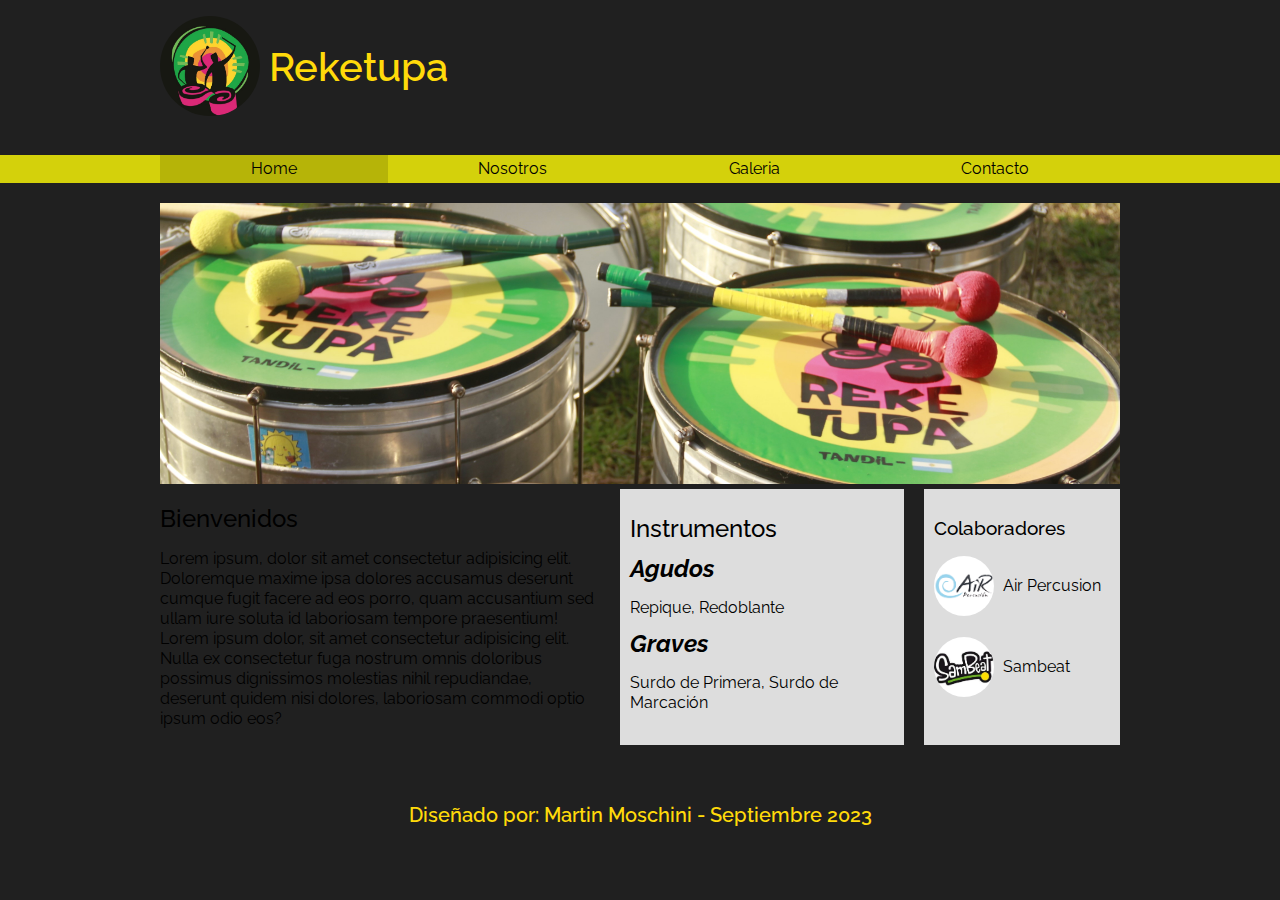
<file: index.html>
<!DOCTYPE html>
<html lang="en">

<head>
    <meta charset="UTF-8">
    <meta name="viewport" content="width=device-width, initial-scale=1.0">
    <title>Reketupa</title>
    <link
        href="https://fonts.googleapis.com/css2?family=Open+Sans:wght@300;400;700&family=Raleway:ital,wght@0,300;0,700;1,400&display=swap"
        rel="stylesheet">
    <link rel="stylesheet" href="css/normalize.css">
    <link rel="stylesheet" href="css/Reketupa.css">
    <style>
        body{
            background-image: url(Reketupa/imagene/Fondo1.jpg);
            background:  #202020;
        }
    </style>
</head>

<body>
    <header>
        <div class="logo holder">
            <img src="Reketupa/imagene/logo Completo - copia.JPG" alt="Reketupa-Logo" width="100">
            <h1>Reketupa</h1>
        </div>
    </header>
    <nav>
        <ul class="holder">
            <li><a class="activo" href="index.html">Home</a></li>
            <li><a href="nosotros.html">Nosotros</a></li>
            <li><a href="galeria.html">Galeria</a></li>
            <li><a href="contacto.html">Contacto</a></li>
        </ul>

    </nav>
    <main class="holder">
        <div class="homimg">
            <img src="Reketupa/imagene/instrumentos (9).jpg" width="960" alt="Tambores">
        </div>
        <div class="columnas">
            <section class="bienvenidos">
                <h2>Bienvenidos</h2>
                <p>Lorem ipsum, dolor sit amet consectetur adipisicing elit. Doloremque maxime ipsa dolores accusamus
                    deserunt cumque fugit facere ad eos porro, quam accusantium sed ullam iure soluta id laboriosam
                    tempore
                    praesentium!
                    Lorem ipsum dolor, sit amet consectetur adipisicing elit. Nulla ex consectetur fuga nostrum omnis
                    doloribus possimus dignissimos molestias nihil repudiandae, deserunt quidem nisi dolores, laboriosam
                    commodi optio ipsum odio eos?</p>
            </section>
            <section class="instrumentos">
                <h2>Instrumentos</h2>
                <div>
                    <span class="agudo">Agudos</span>
                    <p>Repique, Redoblante</p>
                    <span class="grave">Graves</span>
                    <p>Surdo de Primera, Surdo de Marcación</p>
                </div>

            </section>
            <section class="colaboradores">
                <h3>Colaboradores</h3>
                <div class="air">
                    <img src="Reketupa/imagene/logoAir.jpg" width="60" alt="">
                    <p>Air Percusion</p>
                </div>
                <div class="sambeat">
                    <img src="Reketupa/imagene/logoSambeat.jpg" width="60" alt="">
                    <p>Sambeat</p>
                </div>

            </section>
        </div>
    </main>

    <footer>
        <p>Diseñado por: Martin Moschini - Septiembre 2023</p>
    </footer>
</body>

</html>
</file>
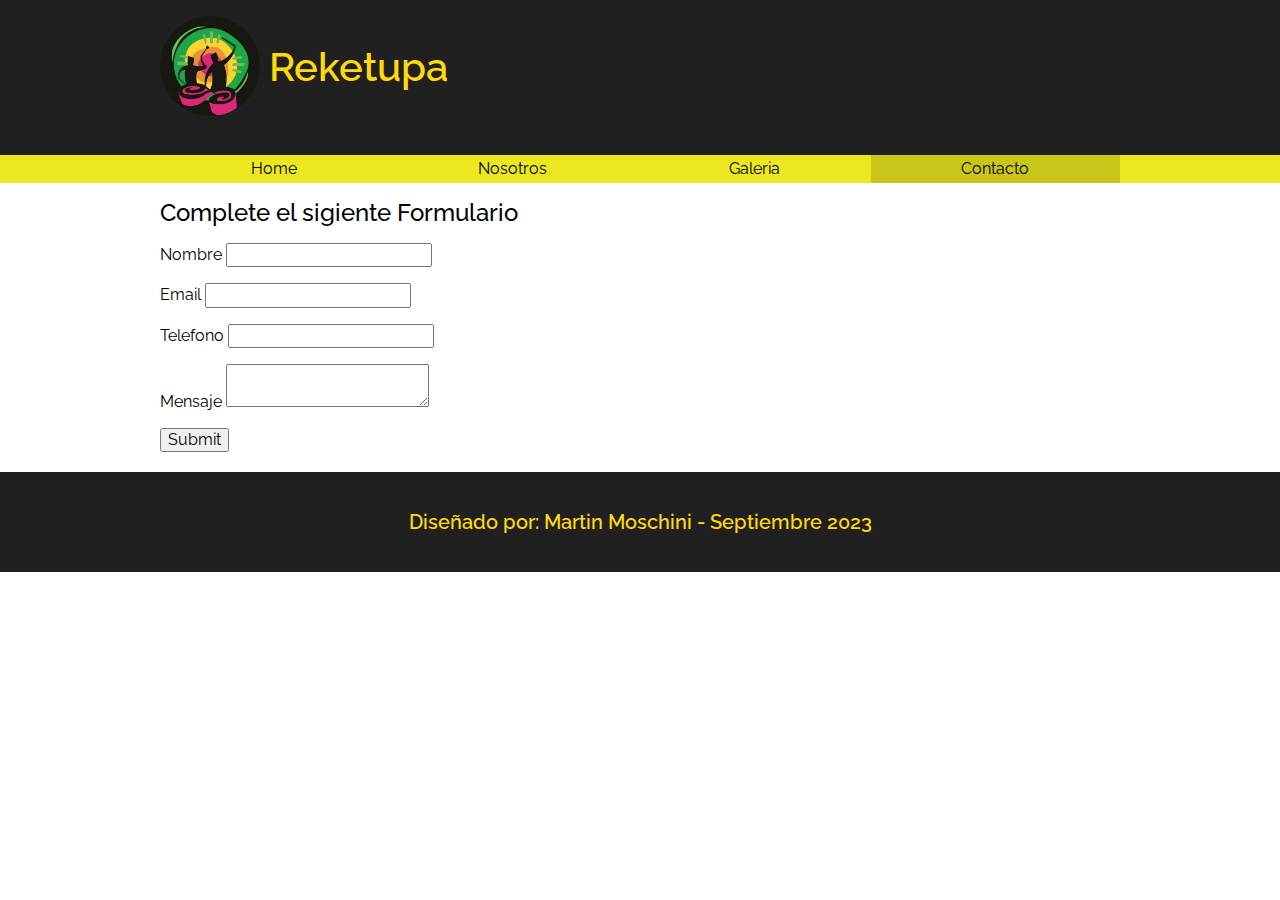
<file: contacto.html>
<!DOCTYPE html>
<html lang="en">

<head>
    <meta charset="UTF-8">
    <meta name="viewport" content="width=device-width, initial-scale=1.0">
    <title>Reketupa</title>
    <link
        href="https://fonts.googleapis.com/css2?family=Open+Sans:wght@300;400;700&family=Raleway:ital,wght@0,300;0,700;1,400&display=swap"
        rel="stylesheet">
    <link rel="stylesheet" href="css/normalize.css">
    <link rel="stylesheet" href="css/Reketupa.css">
</head>

<body>
    <header>
        <div class="logo holder">
            <img src="Reketupa/imagene/logo Completo - copia.JPG" alt="Reketupa-Logo" width="100">
            <h1>Reketupa</h1>
        </div>
    </header>
    <nav>
        <ul class="holder">
            <li><a  href="index.html">Home</a></li>
            <li><a  href="nosotros.html">Nosotros</a></li>
            <li><a href="galeria.html">Galeria</a></li>
            <li><a class="activo" href="contacto.html">Contacto</a></li>
        </ul>

    </nav>
    <main class="holder">
        <div>
            <h2>Complete el sigiente Formulario</h2>
            <form action="">
                <p>
                    <label for="">Nombre</label>
                    <input type="text">
                </p>
                <p>
                    <label for="">Email</label>
                    <input type="text">
                </p>
                <p>
                    <label for="">Telefono</label>
                    <input type="text">
                </p>
                <p>
                    <label for="">Mensaje</label>
                    <textarea></textarea>
                </p>
                <p><input type="submit"></p>
            </form>
        </div>
    </main>
    <footer>
        <p>Diseñado por: Martin Moschini - Septiembre 2023</p>
    </footer>
</body>

</html>
</file>
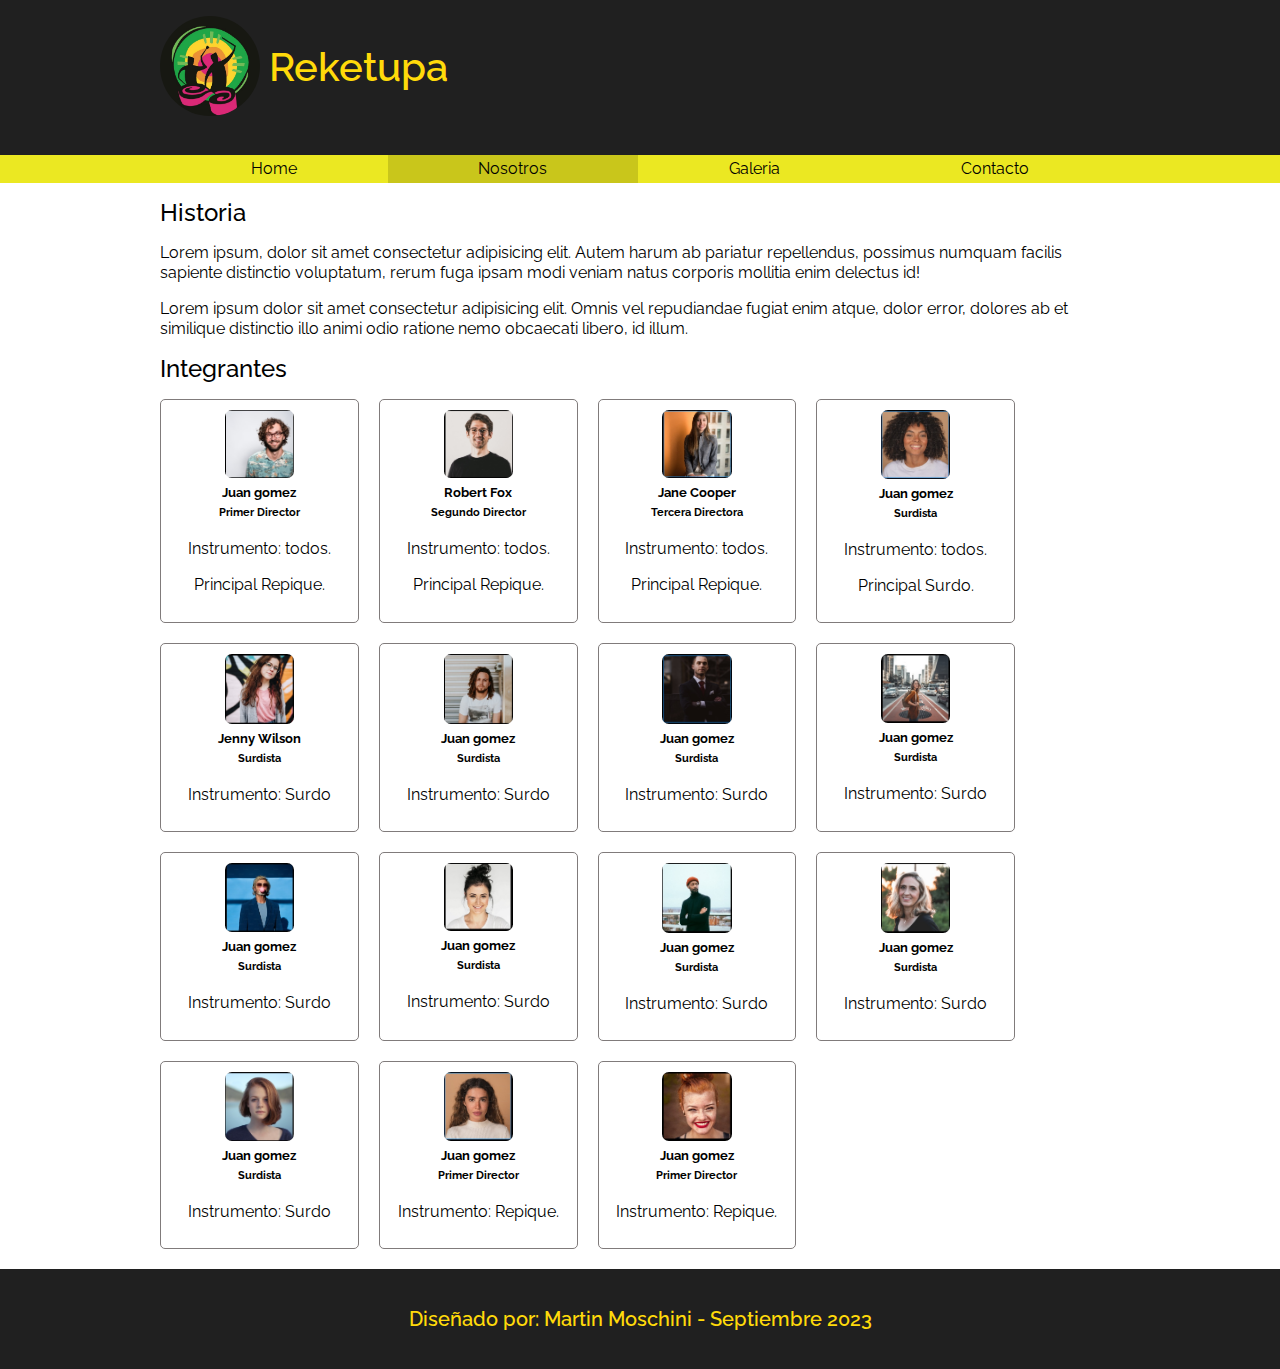
<file: nosotros.html>
<!DOCTYPE html>
<html lang="en">

<head>
    <meta charset="UTF-8">
    <meta name="viewport" content="width=device-width, initial-scale=1.0">
    <title>Reketupa</title>
    <link
        href="https://fonts.googleapis.com/css2?family=Open+Sans:wght@300;400;700&family=Raleway:ital,wght@0,300;0,700;1,400&display=swap"
        rel="stylesheet">
    <link rel="stylesheet" href="css/normalize.css">
    <link rel="stylesheet" href="css/Reketupa.css">
</head>

<body>
    <header>
        <div class="logo holder">
            <img src="Reketupa/imagene/logo Completo - copia.JPG" alt="Reketupa-Logo" width="100">
            <h1>Reketupa</h1>
        </div>
    </header>
    <nav>
        <ul class="holder">
            <li><a  href="index.html">Home</a></li>
            <li><a class="activo" href="nosotros.html">Nosotros</a></li>
            <li><a href="galeria.html">Galeria</a></li>
            <li><a href="contacto.html">Contacto</a></li>
        </ul>

    </nav>
    <main class="holder">
        <section class="historia">
            <h2>Historia</h2>
            <p>Lorem ipsum, dolor sit amet consectetur adipisicing elit. Autem harum ab pariatur repellendus, possimus numquam facilis sapiente distinctio voluptatum, rerum fuga ipsam modi veniam natus corporis mollitia enim delectus id!</p>
            <p>Lorem ipsum dolor sit amet consectetur adipisicing elit. Omnis vel repudiandae fugiat enim atque, dolor error, dolores ab et similique distinctio illo animi odio ratione nemo obcaecati libero, id illum.</p>
        </section>
        <section class="integrantes">
            <h2>Integrantes</h2>
            <div class="personas">
                <div class="persona">
                    <img src="Reketupa/imagene/Personas/persona1.jpg" alt="Juan gomez"
                    width="100">
                    <h5>Juan gomez</h5>
                    <h6>Primer Director</h6>
                    <p>Instrumento: todos.</p>
                    <p>Principal Repique.</p>
                </div>
                <div class="persona">
                    <img src="Reketupa/imagene/Personas/persona3.jpg" alt="robert fox" width="100">
                    <h5>Robert Fox</h5>
                    <h6>Segundo Director</h6>
                    <p>Instrumento: todos.</p>
                    <p>Principal Repique.</p>
                </div>
                <div class="persona">
                    <img src="Reketupa/imagene/Personas/persona2.jpg" alt="jane cooper" width="100">
                    <h5>Jane Cooper</h5>
                    <h6>Tercera Directora</h6>
                    <p>Instrumento: todos.</p>
                    <p>Principal Repique.</p>
                </div>
                <div class="persona">
                    <img src="Reketupa/imagene/Personas/persona5.jpg" alt="" width="100">
                    <h5>Juan gomez</h5>
                    <h6>Surdista</h6>
                    <p>Instrumento: todos.</p>
                    <p>Principal Surdo.</p>
                </div>
                <div class="persona">
                    <img src="Reketupa/imagene/Personas/persona4.jpg" alt="jenny wilson" width="100">
                    <h5>Jenny Wilson</h5>
                    <h6>Surdista</h6>
                    <p>Instrumento: Surdo</p>
                </div>
                <div class="persona">
                    <img src="Reketupa/imagene/Personas/persona6.jpg" alt="" width="100">
                    <h5>Juan gomez</h5>
                    <h6>Surdista</h6>
                    <p>Instrumento: Surdo</p>
                </div>
                <div class="persona">
                    <img src="Reketupa/imagene/Personas/persona7.jpg" alt="" width="100">
                    <h5>Juan gomez</h5>
                    <h6>Surdista</h6>
                    <p>Instrumento: Surdo</p>
                </div>
                <div class="persona">
                    <img src="Reketupa/imagene/Personas/persona8.jpg" alt="" width="100">
                    <h5>Juan gomez</h5>
                    <h6>Surdista</h6>
                    <p>Instrumento: Surdo</p>
                </div>
                <div class="persona">
                    <img src="Reketupa/imagene/Personas/persona9.jpg" alt="" width="100">
                    <h5>Juan gomez</h5>
                    <h6>Surdista</h6>
                    <p>Instrumento: Surdo</p>
                </div>
                <div class="persona">
                    <img src="Reketupa/imagene/Personas/persona10.jpg" alt="" width="100">
                    <h5>Juan gomez</h5>
                    <h6>Surdista</h6>
                    <p>Instrumento: Surdo</p>
                </div>
                <div class="persona">
                    <img src="Reketupa/imagene/Personas/persona11.jpg" alt="" width="100">
                    <h5>Juan gomez</h5>
                    <h6>Surdista</h6>
                    <p>Instrumento: Surdo</p>
                </div>
                <div class="persona">
                    <img src="Reketupa/imagene/Personas/persona12.jpg" alt="" width="100">
                    <h5>Juan gomez</h5>
                    <h6>Surdista</h6>
                    <p>Instrumento: Surdo</p>
                </div>
                <div class="persona">
                    <img src="Reketupa/imagene/Personas/persona13.jpg" alt="" width="100">
                    <h5>Juan gomez</h5>
                    <h6>Surdista</h6>
                    <p>Instrumento: Surdo</p>
                </div>
                <div class="persona">
                    <img src="Reketupa/imagene/Personas/persona14.jpg" alt="" width="100">
                    <h5>Juan gomez</h5>
                    <h6>Primer Director</h6>
                    <p>Instrumento: Repique.</p>
                </div>
                <div class="persona">
                    <img src="Reketupa/imagene/Personas/persona15.jpg" alt="" width="100">
                    <h5>Juan gomez</h5>
                    <h6>Primer Director</h6>
                    <p>Instrumento: Repique.</p>
                </div>

            </div>
        </section>
        
    </main>

    <footer>
        <p>Diseñado por: Martin Moschini - Septiembre 2023</p>
    </footer>
</body>

</html>
</file>
<file: css/Reketupa.css>
/*
font-family: 'Raleway', sans-serif;
*/

body{
    font-family: 'Raleway', sans-serif;
    font-size: 16px;
    line-height: 20px;
}

header{
    background-color: #202020;
    padding: 16px 0;
}

header h1{
    color: #ffda0a;
    font-weight: 550;
    font-size: 40px;
    display: inline-block;
    position: relative;
    bottom: 35px;
    margin-left: 5px;

}

header img{
    border-radius: 50%;
}

nav{
    background-color: #e9e509e5;
    margin-bottom: 20px;
}


nav ul{
    margin: 0;
    padding: 0;
    list-style: none;
    display: flex;

}

nav ul li{
    flex-grow: 1;

}

nav ul li a{
    color: black;
    text-decoration: none;
    padding: 4px 0;
    display: flex;
    justify-content: center;
}

nav ul li a:hover{
    background-color: rgba(68, 67, 1, 0.205);
}

nav ul li a.activo{
    background-color: rgba(68, 67, 1, 0.205);
}

footer{
    background-color: #202020;
    padding: 20px 0;
    text-align: center;
    margin-top: 20px;
}
footer p{
    font-weight: 550;
    font-size: 20px;
    color: #ffda0a;
}

.holder{
    width: 960px;
    margin: 0 auto;
}

h2,
h3{
    font-weight: 500;
}
.columnas{
    display: flex;
    gap: 20px;
}

.bienvenidos{
    width: 50%;
}

.instrumentos{
    width: 30%;
    background-color: #ddd;
    padding: 10px;
}

.colaboradores{
    width: 20%;
    background-color: #ddd;
    padding: 10px;
}

.air img{
    border-radius: 50%;
}

.air p{
    display: inline-block;
    position: relative;
    bottom: 25px;
    margin-left: 5px;
}

.sambeat img{
    border-radius: 50%;
}

.sambeat p{
    display: inline-block;
    position: relative;
    bottom: 25px;
    margin-left: 5px;
}

.instrumentos .agudo{
    font-weight: bold;
    font-size: 150%;
    font-style: italic;
}

.instrumentos .grave{
    font-weight: bold;
    font-size: 150%;
    font-style: italic;
}

/*Fin del Home*/
/*Inicio de Nosotros*/

/*
.personas{
    flex-wrap: wrap;
    } (desbordamiento)
*/

.persona{
    border: 1px solid #807b7b;
    border-radius: 5px;
    width: 18%;
    text-align: center;
    padding: 10px 12px;
}

.personas{
    display: flex;
    gap: 20px;
    flex-wrap: wrap;
}

.persona img{
    border-radius: 10%;
    width: 40%;
}

.persona h5,
.persona h6{
    margin: 0;
}

/*Fin de nosotros*/

/*inicio de contacto*/
</file>
